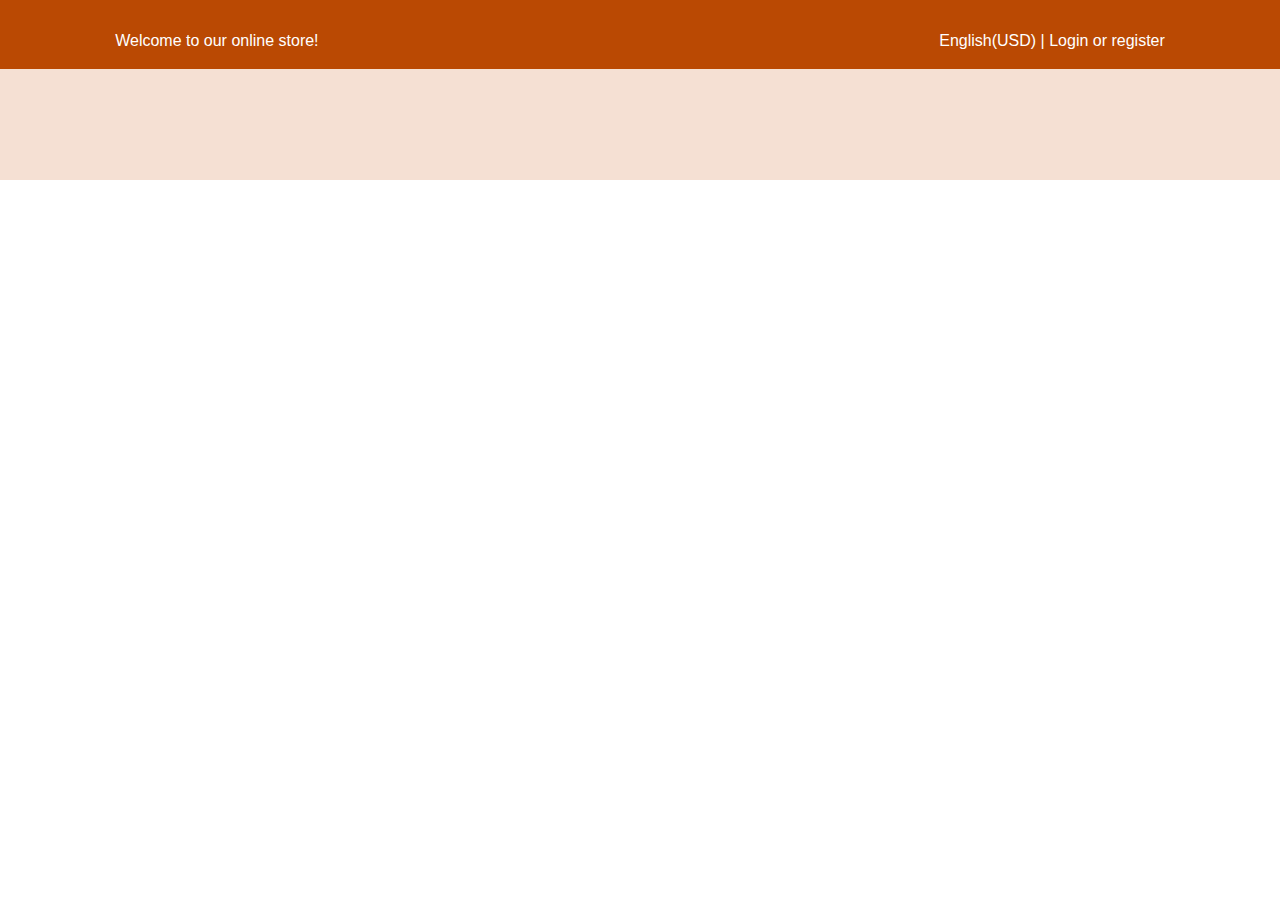
<file: Paradise Essence/codigo/index.html>
<!DOCTYPE html>
<html lang="pt-br">
<head>
    <meta charset="UTF-8">
    <meta name="viewport" content="width=device-width, initial-scale=1.0">
    <title>Paradise Essence</title>
    <link rel="stylesheet" href="style.css">
    <link rel="stylesheet" href="https://fonts.googleapis.com/icon?family=Material+Icons">
    <link rel="shortcuteicon" href="favicon.ico" type="image/x-icon">
</head>
<body>
    <div class="header">
        <p class="one">Welcome to our online store!</p>
        <p class="one">English(USD) | Login or register</p>
        </div>
    <header>
       <img
        
    </header>
    <main>
    </main>
</body>
</html>
</file>
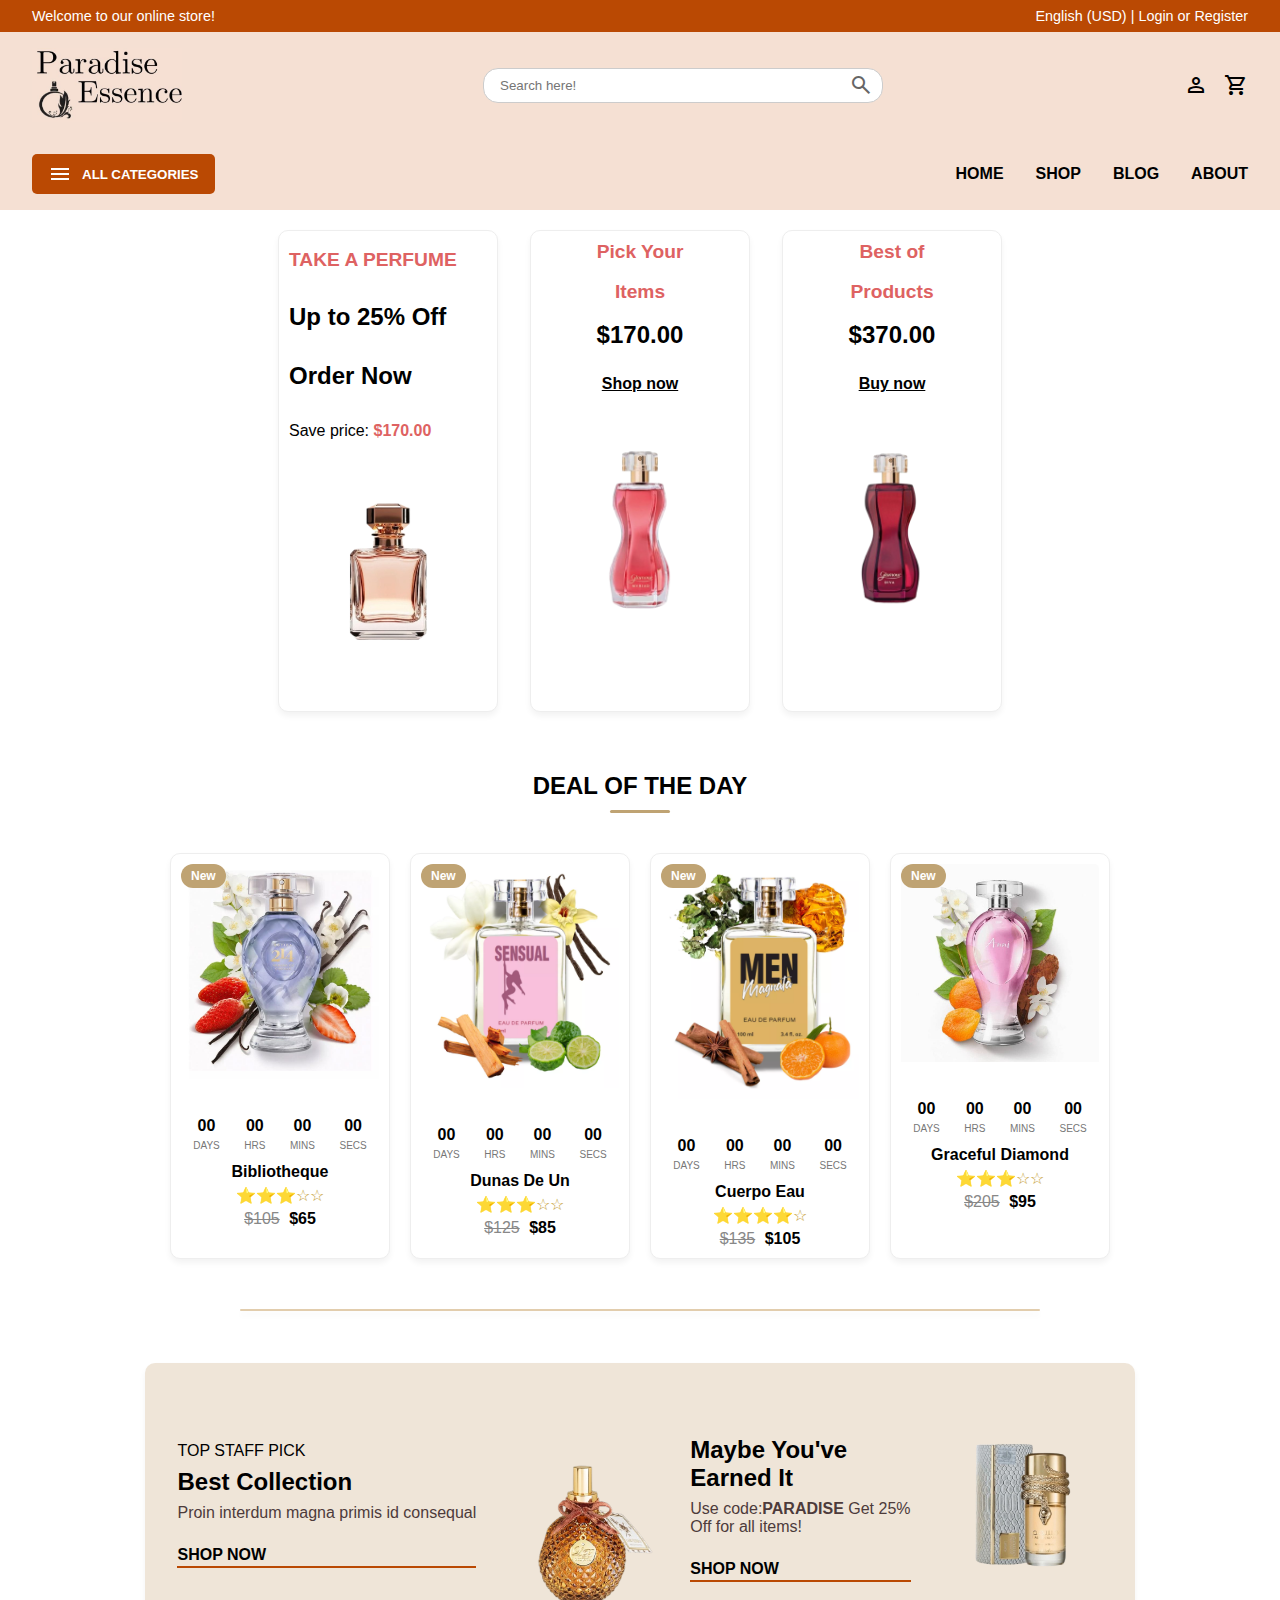
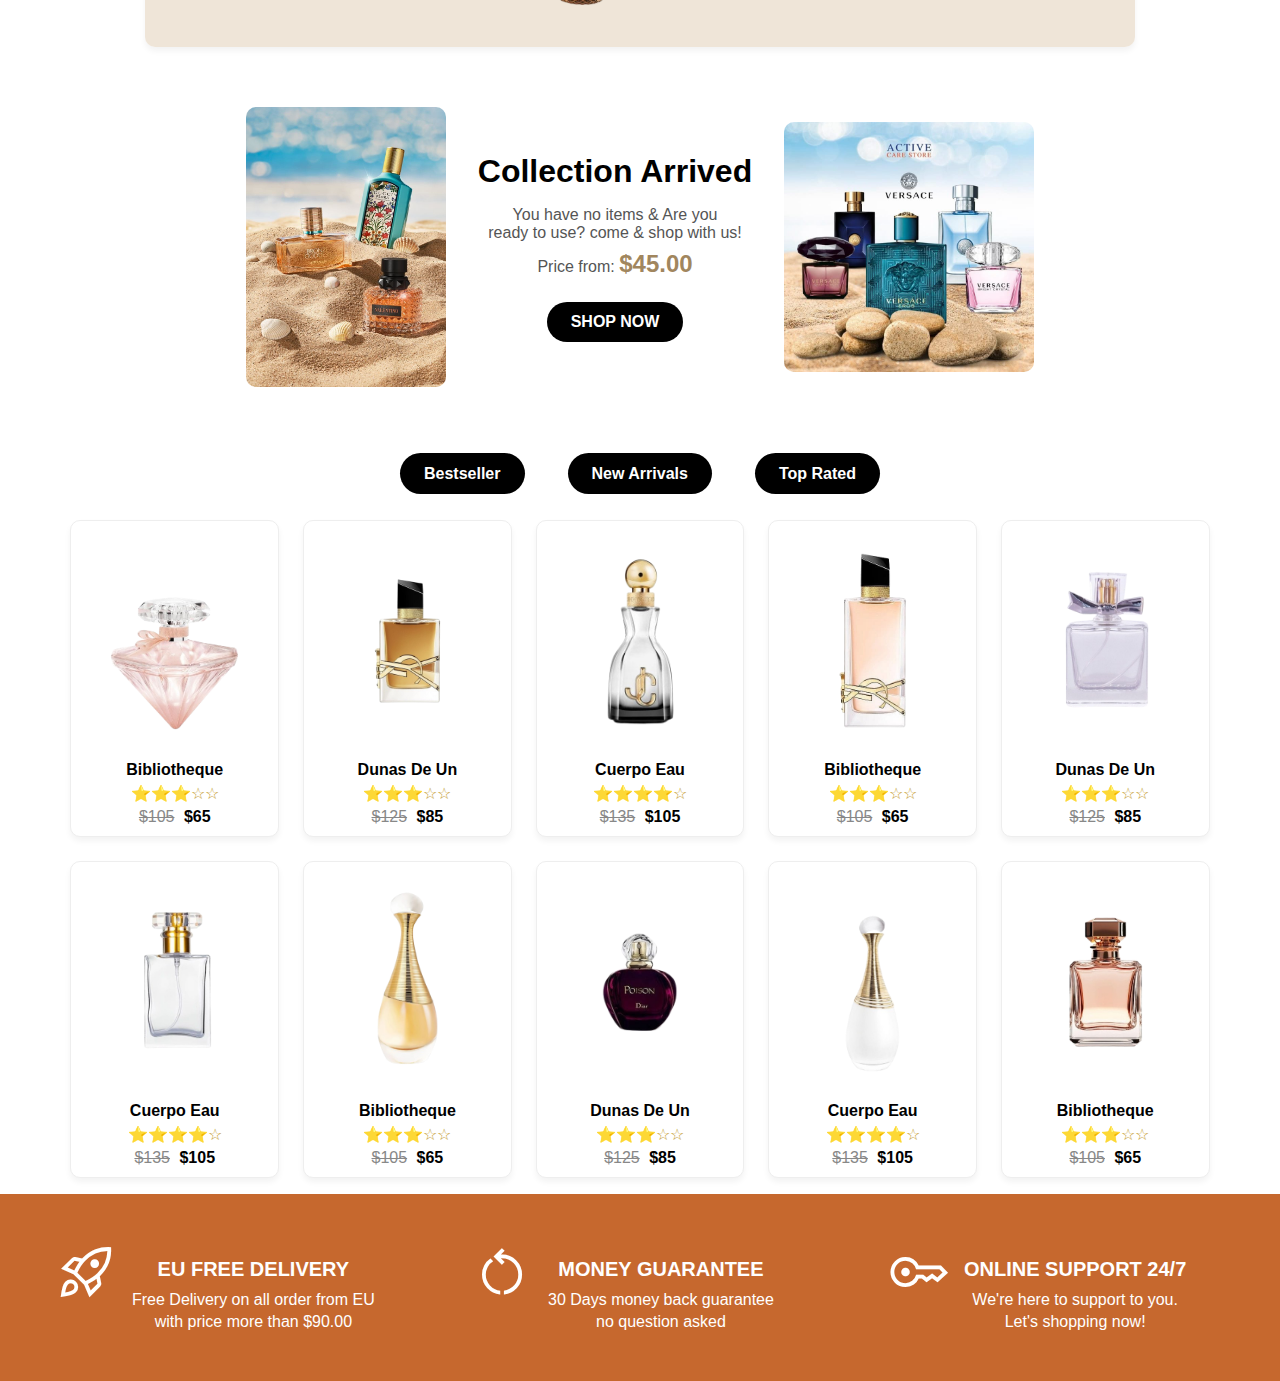
<file: Paradise Essence/projeto/codigo/index.html>
<!DOCTYPE html>
<html lang="pt-br">
<head>
  <meta charset="UTF-8" />
  <meta name="viewport" content="width=device-width, initial-scale=1.0" />
  <title>Paradise Essence</title>
  <link rel="stylesheet" href="style.css" />
  <link href="https://fonts.googleapis.com/css2?family=Material+Symbols+Outlined" rel="stylesheet" />
  <link rel="shortcut icon" href="./mídia/Imagem_do_WhatsApp_de_2025-03-21_à_s__13.07.12_aad4d9e0-removebg-preview.png" />
</head>
<body>
  <!-- Top Bar -->
  <div id="top-bar">
    <p>Welcome to our online store!</p>
    <p>English (USD) | Login or Register</p>
  </div>

  <!-- Header -->
  <header>
    <div class="header-content">
      <img src="mídia/logo.jpg" alt="Logo" class="logo" />
      <div class="search-container">
        <input type="search" id="search" placeholder="Search here!" />
        <span class="material-symbols-outlined icon">search</span>
      </div>
      <div class="icons-nav">
        <span class="material-symbols-outlined icons-nav">person</span>
        <span class="material-symbols-outlined icons-nav">shopping_cart</span>
      </div>
    </div>
  </header>

  <!-- Navegação -->
  <nav id="nav">
    <div id="all-cat">
      <button>
        <img id="menu-1" src="./mídia/menu_24dp_FFFFFF_FILL0_wght400_GRAD0_opsz24.png" alt="Menu" />
        <p class="two">ALL CATEGORIES</p>
      </button>
    </div>
    <ul id="list">
      <li><a class="three" href="index.html">HOME</a></li>
      <li><a class="three" href="SHOP.html">SHOP</a></li>
      <li><a class="three" href="BLOG.html">BLOG</a></li>
      <li><a class="three" href="#">ABOUT</a></li>
    </ul>
  </nav>

  <!-- Produtos -->
  <main>
    <section class="produtos-container">
        <div class="produto-grande produto-card">
          <p class="four">TAKE A PERFUME</p>
          <p class="five">Up to 25% Off</p>
          <p class="five">Order Now</p>
          <p class="six">Save price: <span class="valor-destaque">$170.00</span></p>
          <img src="./mídia/perfume-removebg-preview.png" alt="Perfume 1">
        </div>
      
          <div class="produto-card">
            <p class="eight">Pick Your</p>
            <br>
            <p class="eight">Items</p>
            <br>
            <p class="nine">$170.00</p>
            <br>
            <a class="ten" href="#">Shop now</a>
            <img src="./mídia/Imagem_do_WhatsApp_de_2025-04-11_à_s__21.47.58_70a96490-removebg-preview.png" alt="Perfume 2">
          </div>
          <div class="produto-card">
            <p class="nine-1">Best of</p>
            <br>
            <p class="nine-1">Products</p>
            <br>
            <p class="nine">$370.00</p>
            <br>
            <a class="ten" href="#">Buy now</a>
            <img src="./mídia/Imagem_do_WhatsApp_de_2025-04-11_à_s__18.59.30_c51cd992-removebg-preview.png" alt="Perfume 3">
          
        </div>
      </section>
      <div id="dftd"><p>DEAL OF THE DAY</p></div>

      <section id="cont-2">
        <div class="produto-card">
          <span class="selo-new">New</span>
          <img src="mídia/perfume6.jpg" alt="Perfume 1">
          <div class="contador">
            <div><strong>00</strong><span>DAYS</span></div>
            <div><strong>00</strong><span>HRS</span></div>
            <div><strong>00</strong><span>MINS</span></div>
            <div><strong>00</strong><span>SECS</span></div>
          </div>
          <p class="nome-produto">Bibliotheque</p>
          <div class="avaliacao">⭐⭐⭐☆☆</div>
          <div class="preco">
            <span class="preco-antigo">$105</span>
            <span class="preco-desconto">$65</span>
          </div>
        </div>
      
        <div class="produto-card">
          <span class="selo-new">New</span>
          <img src="./mídia/perfume2.jpg" alt="Perfume 2">
          <div class="contador">
            <div><strong>00</strong><span>DAYS</span></div>
            <div><strong>00</strong><span>HRS</span></div>
            <div><strong>00</strong><span>MINS</span></div>
            <div><strong>00</strong><span>SECS</span></div>
          </div>
          <p class="nome-produto">Dunas De Un</p>
          <div class="avaliacao">⭐⭐⭐☆☆</div>
          <div class="preco">
            <span class="preco-antigo">$125</span>
            <span class="preco-desconto">$85</span>
          </div>
        </div>
      
        <div class="produto-card">
          <span class="selo-new">New</span>
          <img src="./mídia/perfume5.jpg" alt="Perfume 3">
          <div class="contador">
            <div><strong>00</strong><span>DAYS</span></div>
            <div><strong>00</strong><span>HRS</span></div>
            <div><strong>00</strong><span>MINS</span></div>
            <div><strong>00</strong><span>SECS</span></div>
          </div>
          <p class="nome-produto">Cuerpo Eau</p>
          <div class="avaliacao">⭐⭐⭐⭐☆</div>
          <div class="preco">
            <span class="preco-antigo">$135</span>
            <span class="preco-desconto">$105</span>
          </div>
        </div>
      
        <div class="produto-card">
          <span class="selo-new">New</span>
          <img src="./mídia/perfume4.jpg" alt="Perfume 4">
          <div class="contador">
            <div><strong>00</strong><span>DAYS</span></div>
            <div><strong>00</strong><span>HRS</span></div>
            <div><strong>00</strong><span>MINS</span></div>
            <div><strong>00</strong><span>SECS</span></div>
          </div>
          <p class="nome-produto">Graceful Diamond</p>
          <div class="avaliacao">⭐⭐⭐☆☆</div>
          <div class="preco">
            <span class="preco-antigo">$205</span>
            <span class="preco-desconto">$95</span>
          </div>
        </div>
      </section>
      <section id="cont-3">
        <div class="card">
          <div class="card-texto">
            <span class="Destaque">TOP STAFF PICK</span>
            <h2 class="titulo">Best Collection</h2>
            <p class="descricao">Proin interdum magna primis id consequal</p>
            <a href="#" class="botao">SHOP NOW</a>
          </div>
          <div class="card-imagem">
            <img src="mídia/bedperfume1.png" alt="Perfume">
          </div>
          <div class="card-1">
          <div class="card-texto">
             <span class="Destaque"</span>
             <h2 class="titulo">Maybe You've<br>Earned It</h2>
             <p class="descricao">Use code:<strong>PARADISE</strong>
             Get 25%<br>Off for all items!</p>
             <a href="#" class="botao">SHOP NOW</a>
          </div>
          </div>
          <div class="card-imagem-1">
            <img src="mídia/bedperfume2.png" alt="perfume">
          </div>
          </div>
        </section>
        <section id="cont-4">
          <div class="content">
            <img src="mídia/banner.perfumes.jpg" alt="perfume" class="img-left">
        
            <div class="text-center">
              <h2 class="titulo-1">Collection Arrived</h2>
              <p class="descricao-1">You have no items & Are you <br> ready to use? come & shop with us!</p>
              <p class="descricao-1">Price from: <strong class="price">$45.00</strong></p>
              <a href="#" class="botao-1">SHOP NOW</a>
            </div>
        
            <img src="mídia/banner.perfumes2.jpg" alt="perfume" class="img-right">
          </div>
        </section>
        
        <div id="button">
          <a href="#" class="botao-2">Bestseller</a>
          <a href="#" class="botao-2">New Arrivals</a>
          <a href="#" class="botao-2">Top Rated</a>
        </div>

        <section id="cont-5">
          <div class="produto-card-1">
            <img src="mídia/perf1-removebg-preview.png" alt="Perfume 1">
            <p class="nome-produto">Bibliotheque</p>
            <div class="avaliacao">⭐⭐⭐☆☆</div>
            <div class="preco">
              <span class="preco-antigo">$105</span>
              <span class="preco-desconto">$65</span>
            </div>
          </div>
        
          <div class="produto-card-1">
            <img src="mídia/perf2-removebg-preview.png" alt="Perfume 2">
            <p class="nome-produto">Dunas De Un</p>
            <div class="avaliacao">⭐⭐⭐☆☆</div>
            <div class="preco">
              <span class="preco-antigo">$125</span>
              <span class="preco-desconto">$85</span>
            </div>
          </div>
        
          <div class="produto-card-1">
            <img src="mídia/perf3-removebg-preview (1).png" alt="Perfume 3">
            <p class="nome-produto">Cuerpo Eau</p>
            <div class="avaliacao">⭐⭐⭐⭐☆</div>
            <div class="preco">
              <span class="preco-antigo">$135</span>
              <span class="preco-desconto">$105</span>
            </div>
          </div>
          <div class="produto-card-1">
            <img src="mídia/perf4-removebg-preview.png" alt="Perfume 1">
            <p class="nome-produto">Bibliotheque</p>
            <div class="avaliacao">⭐⭐⭐☆☆</div>
            <div class="preco">
              <span class="preco-antigo">$105</span>
              <span class="preco-desconto">$65</span>
            </div>
          </div>
        
          <div class="produto-card-1">
            <img src="mídia/perf5-removebg-preview.png" alt="Perfume 2">
            <p class="nome-produto">Dunas De Un</p>
            <div class="avaliacao">⭐⭐⭐☆☆</div>
            <div class="preco">
              <span class="preco-antigo">$125</span>
              <span class="preco-desconto">$85</span>
            </div>
          </div>
        
          <div class="produto-card-1">
            <img src="mídia/perf6-removebg-preview.png" alt="Perfume 3">
            <p class="nome-produto">Cuerpo Eau</p>
            <div class="avaliacao">⭐⭐⭐⭐☆</div>
            <div class="preco">
              <span class="preco-antigo">$135</span>
              <span class="preco-desconto">$105</span>
            </div>
          </div>
            <div class="produto-card-1">
              <img src="mídia/perf7-removebg-preview.png" alt="Perfume 1">
              <p class="nome-produto">Bibliotheque</p>
              <div class="avaliacao">⭐⭐⭐☆☆</div>
              <div class="preco">
                <span class="preco-antigo">$105</span>
                <span class="preco-desconto">$65</span>
              </div>
            </div>
          
            <div class="produto-card-1">
              <img src="mídia/perf8-removebg-preview (1).png" alt="Perfume 2">
              <p class="nome-produto">Dunas De Un</p>
              <div class="avaliacao">⭐⭐⭐☆☆</div>
              <div class="preco">
                <span class="preco-antigo">$125</span>
                <span class="preco-desconto">$85</span>
              </div>
            </div>
          
            <div class="produto-card-1">
            
              <img src="mídia/perf9-removebg-preview.png" alt="Perfume 3">
              <p class="nome-produto">Cuerpo Eau</p>
              <div class="avaliacao">⭐⭐⭐⭐☆</div>
              <div class="preco">
                <span class="preco-antigo">$135</span>
                <span class="preco-desconto">$105</span>
              </div>
            </div>
            
            <div class="produto-card-1">
              <img src="mídia/perfume-removebg-preview.png" alt="Perfume 1">
              <p class="nome-produto">Bibliotheque</p>
              <div class="avaliacao">⭐⭐⭐☆☆</div>
              <div class="preco">
                <span class="preco-antigo">$105</span>
                <span class="preco-desconto">$65</span>
              </div>
            </div>
      </section>
      <section id="informacoes">
        <div class="info">
          <div class="info-1">
            <div class="icons">
              <span class="material-symbols-outlined" class="rocket">rocket_launch</span>
            </div>
            <div class="info-text">
            <h3 class="titulo-2">EU FREE DELIVERY</h3>
            <p class="descricao-2">Free Delivery on all order from EU <br> with price more than $90.00</p>
            </div>
          </div>
          <div class="info-1">
            <div class="icons">
              <span class="material-symbols-outlined" class="rocket">restart_alt</span>
            </div>
            <div class="info-text">
            <h3 class="titulo-2">MONEY GUARANTEE</h3>
            <p class="descricao-2">30 Days money back guarantee <br> no question asked</p>
            </div>
          </div>
          <div class="info-1">
            <div class="icons">
              <span class="material-symbols-outlined" class="rocket">key</span>
            </div>
            <div class="onfo-text">
            <h3 class="titulo-2">ONLINE SUPPORT 24/7</h3>
            <p class="descricao-2">We're here to support to you. <br> Let's shopping now!</p>
            </div>
          </div>
        </div>
      </section>
  </div>
  </main>
</body>
</html>
</file>
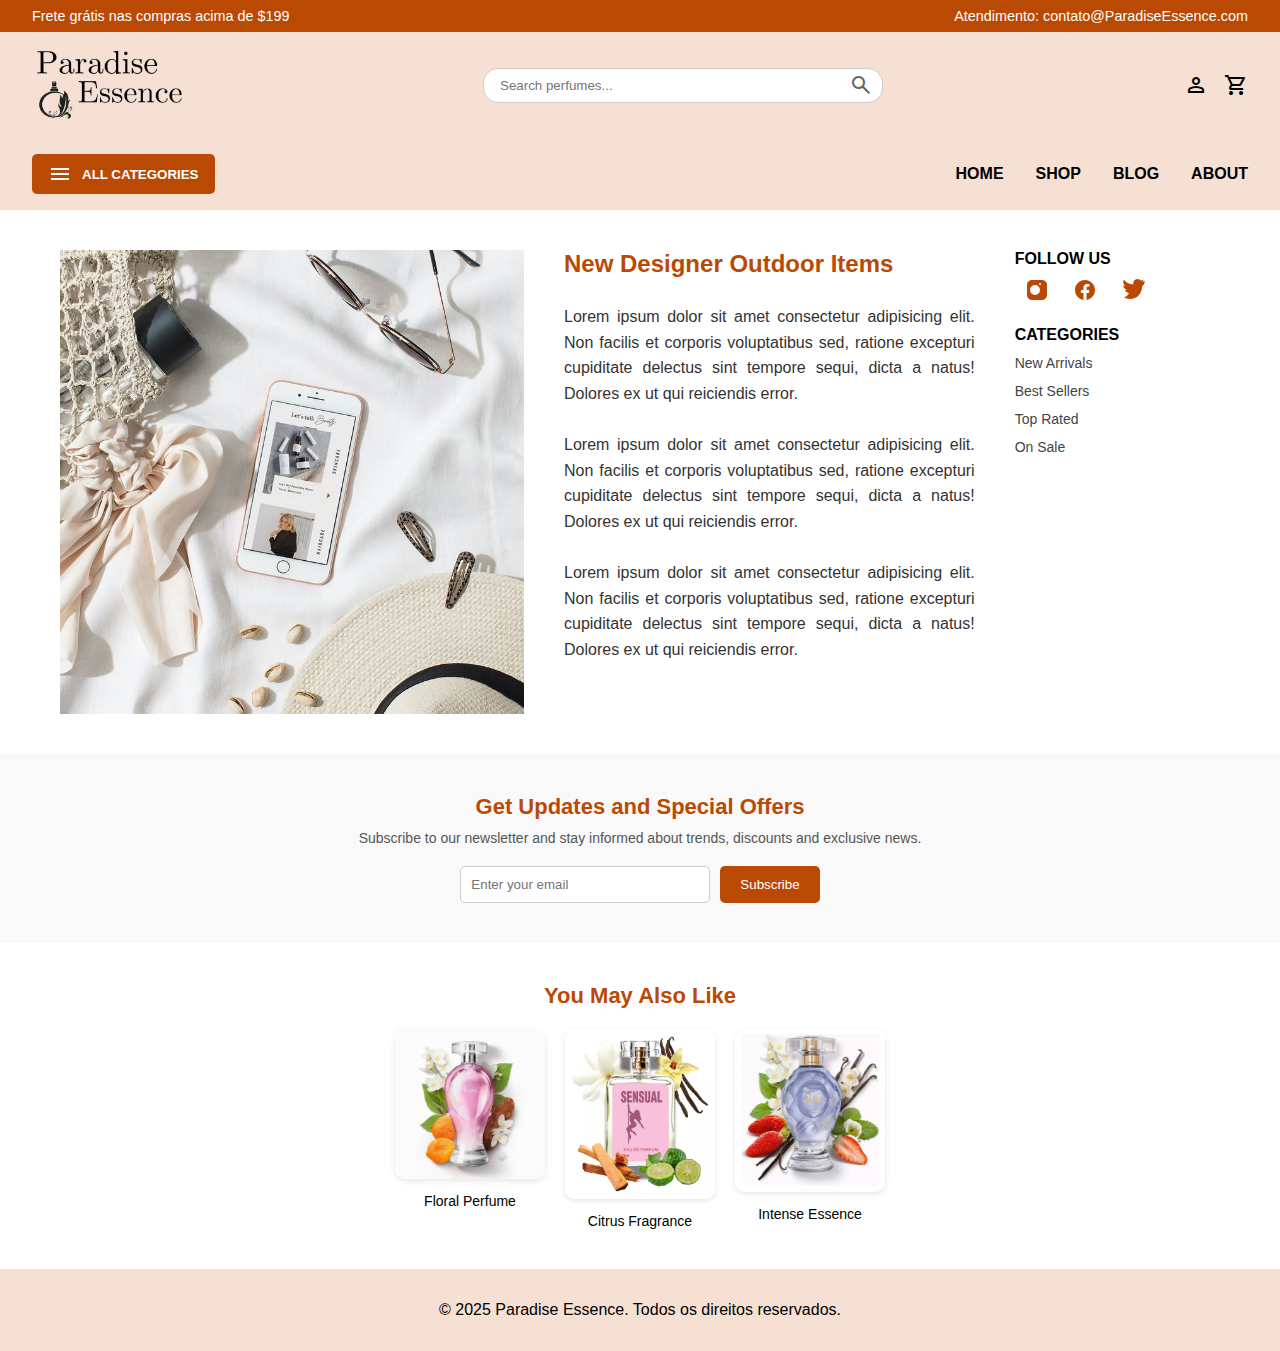
<file: Paradise Essence/projeto/codigo/BLOG.html>
<!DOCTYPE html>
<html lang="pt-br">
<head>
  <meta charset="UTF-8">
  <meta name="viewport" content="width=device-width, initial-scale=1.0">
  <link href="https://fonts.googleapis.com/css2?family=Material+Symbols+Outlined" rel="stylesheet" />
  <title>Shop | Paradise Essence </title>
  <link rel="stylesheet" href="style.css">
</head>
<body>

  <!-- Top Bar -->
  <div id="top-bar">
    <span>Frete grátis nas compras acima de $199</span>
    <span>Atendimento: contato@ParadiseEssence.com</span>
  </div>

  <!-- Cabeçalho -->
  <header>
    <div class="header-content">
      <img src="mídia/logo.jpg" alt="Logo da Loja" class="logo">
      <div class="search-container">
        <input type="text" id="search" placeholder="Search perfumes...">
        <span class="material-symbols-outlined icon">search</span>
      </div>
      <div class="icons-nav">
        <span class="material-symbols-outlined icons-nav">person</span>
        <span class="material-symbols-outlined icons-nav">shopping_cart</span>
      </div>
    </div>
  </header>

  <!-- Navegação -->
  <nav id="nav">
    <div id="all-cat">
      <button>
        <img id="menu-1" src="./mídia/menu_24dp_FFFFFF_FILL0_wght400_GRAD0_opsz24.png" alt="Menu" />
        <p class="two">ALL CATEGORIES</p>
      </button>
    </div>
    <ul id="list">
        <li><a class="three" href="index.html">HOME</a></li>
        <li><a class="three" href="SHOP.html">SHOP</a></li>
        <li><a class="three" href="#">BLOG</a></li>
        <li><a class="three" href="#">ABOUT</a></li>
    </ul>
  </nav>
  
  <main>
    <section class="content-wrapper">

      <img class="img-blog" src="mídia/banner.blog.jpg" alt="">

      <div class="text-about">
        <h2 style="color: #BA4903;">New Designer Outdoor Items</h2>
        <p class="text">
            <br>
          Lorem ipsum dolor sit amet consectetur adipisicing elit. Non facilis et corporis voluptatibus sed, ratione excepturi cupiditate delectus sint tempore sequi, dicta a natus! Dolores ex ut qui reiciendis error.
          <br /><br />
          Lorem ipsum dolor sit amet consectetur adipisicing elit. Non facilis et corporis voluptatibus sed, ratione excepturi cupiditate delectus sint tempore sequi, dicta a natus! Dolores ex ut qui reiciendis error.
          <br /><br />
          Lorem ipsum dolor sit amet consectetur adipisicing elit. Non facilis et corporis voluptatibus sed, ratione excepturi cupiditate delectus sint tempore sequi, dicta a natus! Dolores ex ut qui reiciendis error.
        </p>
      </div>

      <aside class="sidebar">
        <div class="redes-sociais">
          <h2>FOLLOW US</h2>
          <a href="#"><a href="https://instagram.com/yourprofile" target="_blank" aria-label="Instagram">
            <svg xmlns="http://www.w3.org/2000/svg" width="24" height="24" fill="#BA4903" viewBox="0 0 24 24">
              <path d="M7 2C4.243 2 2 4.243 2 7v10c0 2.757 2.243 5 5 5h10c2.757 0 5-2.243 5-5V7c0-2.757-2.243-5-5-5H7zm8 3a1 1 0 110 2 1 1 0 010-2zm-5 2a5 5 0 110 10 5 5 0 010-10z"/>
            </svg>
          </a>
          
          <a href="#"><a href="https://facebook.com/yourprofile" target="_blank" aria-label="facebook">
            <svg xmlns="http://www.w3.org/2000/svg" width="24" height="24" fill="#BA4903" viewBox="0 0 24 24">
                <path d="M22 12c0-5.523-4.477-10-10-10S2 6.477 2 12c0 5.012 3.675 9.15 8.438 9.876v-6.987h-2.54v-2.89h2.54V9.845c0-2.506 1.492-3.89 3.777-3.89 1.094 0 2.238.195 2.238.195v2.46h-1.26c-1.243 0-1.63.772-1.63 1.562v1.875h2.773l-.443 2.89h-2.33v6.987C18.325 21.15 22 17.012 22 12z"/>
              </svg>              
          </a>
          
          <a href="#"><a href="https://twitter.com/yourprofile" target="_blank" aria-label="twitter">
            <svg xmlns="http://www.w3.org/2000/svg" width="24" height="24" fill="#BA4903" viewBox="0 0 24 24">
                <path d="M23 3a10.9 10.9 0 01-3.14.86 4.48 4.48 0 001.97-2.48 9.04 9.04 0 01-2.83 1.08 4.51 4.51 0 00-7.69 4.11 12.84 12.84 0 01-9.33-4.73 4.51 4.51 0 001.4 6.02 4.48 4.48 0 01-2.04-.56v.06a4.51 4.51 0 003.6 4.42 4.48 4.48 0 01-2.03.08 4.51 4.51 0 004.21 3.12A9.03 9.03 0 012 19.54 12.73 12.73 0 008.29 21c7.55 0 11.68-6.25 11.68-11.67 0-.18-.01-.36-.02-.53A8.18 8.18 0 0023 3z"/>
              </svg>              
          </a>
          
        </div>

        <div class="categories">
          <h2>CATEGORIES</h2>
          <ul>
            <li><a href="#">New Arrivals</a></li>
            <li><a href="#">Best Sellers</a></li>
            <li><a href="#">Top Rated</a></li>
            <li><a href="#">On Sale</a></li>
          </ul>
        </div>
      </aside>

    </section>

</section>
<section class="newsletter">
    <h2>Get Updates and Special Offers</h2>
    <p>Subscribe to our newsletter and stay informed about trends, discounts and exclusive news.</p>
    <form>
      <input type="email" placeholder="Enter your email" required>
      <button type="submit">Subscribe</button>
    </form>
</section>
<section class="suggestions">
<h2>You May Also Like</h2>
<div class="suggestions-container">
  <div class="item">
    <img src="mídia/perfume4.jpg" alt="Floral Perfume">
    <p>Floral Perfume</p>
  </div>
  <div class="item">
    <img src="mídia/perfume2.jpg" alt="Citrus Fragrance">
    <p>Citrus Fragrance</p>
  </div>
  <div class="item">
    <img src="mídia/perfume6.jpg" alt="Intense Essence">
    <p>Intense Essence</p>
  </div>
</div>
</section>

</main>


<footer style="text-align:center; padding: 2rem; background-color:#F6E0D3;">
<p>&copy; 2025 Paradise Essence. Todos os direitos reservados.</p>
</footer>

  </main>

</body>
</html>
</file>
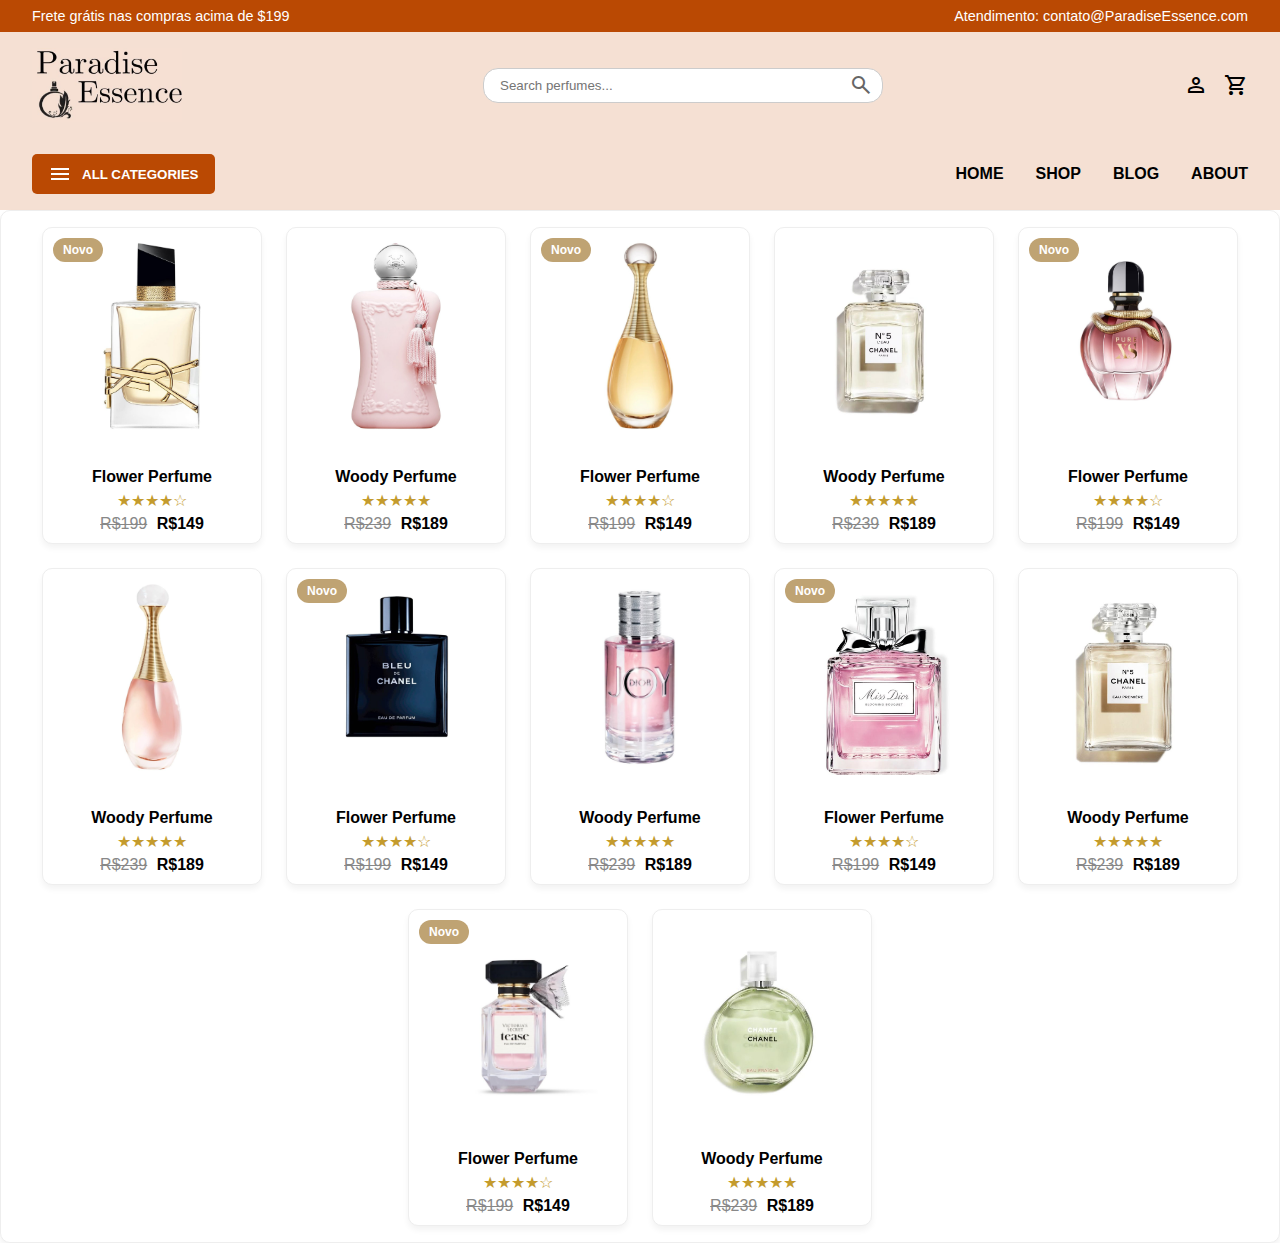
<file: Paradise Essence/projeto/codigo/SHOP.html>
<!DOCTYPE html>
<html lang="pt-br">
<head>
  <meta charset="UTF-8">
  <meta name="viewport" content="width=device-width, initial-scale=1.0">
  <link href="https://fonts.googleapis.com/css2?family=Material+Symbols+Outlined" rel="stylesheet" />
  <title>Shop | Loja de Perfumes</title>
  <link rel="stylesheet" href="style.css">
</head>
<body>

  <!-- Top Bar -->
  <div id="top-bar">
    <span>Frete grátis nas compras acima de $199</span>
    <span>Atendimento: contato@ParadiseEssence.com</span>
  </div>

  <!-- Cabeçalho -->
  <header>
    <div class="header-content">
      <img src="mídia/logo.jpg" alt="Logo da Loja" class="logo">
      <div class="search-container">
        <input type="text" id="search" placeholder="Search perfumes...">
        <span class="material-symbols-outlined icon">search</span>
      </div>
      <div class="icons-nav">
        <span class="material-symbols-outlined icons-nav">person</span>
        <span class="material-symbols-outlined icons-nav">shopping_cart</span>
      </div>
    </div>
  </header>

  <!-- Navegação -->
  <nav id="nav">
    <div id="all-cat">
      <button>
        <img id="menu-1" src="./mídia/menu_24dp_FFFFFF_FILL0_wght400_GRAD0_opsz24.png" alt="Menu" />
        <p class="two">ALL CATEGORIES</p>
      </button>
    </div>
    <ul id="list">
        <li><a class="three" href="index.html">HOME</a></li>
        <li><a class="three" href="SHOP.html">SHOP</a></li>
        <li><a class="three" href="BLOG.html">BLOG</a></li>
        <li><a class="three" href="#">ABOUT</a></li>
    </ul>
  </nav>

  <!-- Conteúdo Principal -->
  <main>
    <section id="cont-5" class="produto-card-1">
      <div class="produto-card">
        <span class="selo-new">Novo</span>
        <img src="mídia/perfumeshop1.jpg" alt="Perfume 1">
        <p class="nome-produto">Flower Perfume</p>
        <div class="avaliacao">★★★★☆</div>
        <div class="preco">
          <span class="preco-antigo">R$199</span>
          <span class="preco-desconto">R$149</span>
        </div>
      </div>

      <div class="produto-card">
        <img src="mídia/perfumeshop2.jpg" alt="Perfume 2">
        <p class="nome-produto">Woody Perfume</p>
        <div class="avaliacao">★★★★★</div>
        <div class="preco">
          <span class="preco-antigo">R$239</span>
          <span class="preco-desconto">R$189</span>
        </div>
      </div>

      <div class="produto-card">
        <span class="selo-new">Novo</span>
        <img src="mídia/perfumeshop3.jpg" alt="Perfume 1">
        <p class="nome-produto">Flower Perfume</p>
        <div class="avaliacao">★★★★☆</div>
        <div class="preco">
          <span class="preco-antigo">R$199</span>
          <span class="preco-desconto">R$149</span>
        </div>
      </div>

      <div class="produto-card">
        <img src="mídia/perfumeshop4.jpg" alt="Perfume 2">
        <p class="nome-produto">Woody Perfume</p>
        <div class="avaliacao">★★★★★</div>
        <div class="preco">
          <span class="preco-antigo">R$239</span>
          <span class="preco-desconto">R$189</span>
        </div>
      </div>

      <div class="produto-card">
        <span class="selo-new">Novo</span>
        <img src="mídia/perfumeshop5.jpg" alt="Perfume 1">
        <p class="nome-produto">Flower Perfume</p>
        <div class="avaliacao">★★★★☆</div>
        <div class="preco">
          <span class="preco-antigo">R$199</span>
          <span class="preco-desconto">R$149</span>
        </div>
      </div>

      <div class="produto-card">
        <img src="mídia/perfumeshop6.jpg" alt="Perfume 2">
        <p class="nome-produto">Woody Perfume</p>
        <div class="avaliacao">★★★★★</div>
        <div class="preco">
          <span class="preco-antigo">R$239</span>
          <span class="preco-desconto">R$189</span>
        </div>
      </div>


      <div class="produto-card">
        <span class="selo-new">Novo</span>
        <img src="mídia/perfumeshop7.jpg" alt="Perfume 1">
        <p class="nome-produto">Flower Perfume</p>
        <div class="avaliacao">★★★★☆</div>
        <div class="preco">
          <span class="preco-antigo">R$199</span>
          <span class="preco-desconto">R$149</span>
        </div>
      </div>

      <div class="produto-card">
        <img src="mídia/perfumeshop8.jpg" alt="Perfume 2">
        <p class="nome-produto">Woody Perfume</p>
        <div class="avaliacao">★★★★★</div>
        <div class="preco">
          <span class="preco-antigo">R$239</span>
          <span class="preco-desconto">R$189</span>
        </div>
      </div>

      <div class="produto-card">
        <span class="selo-new">Novo</span>
        <img src="mídia/perfumeshop9.jpg" alt="Perfume 1">
        <p class="nome-produto">Flower Perfume</p>
        <div class="avaliacao">★★★★☆</div>
        <div class="preco">
          <span class="preco-antigo">R$199</span>
          <span class="preco-desconto">R$149</span>
        </div>
      </div>

      <div class="produto-card">
        <img src="mídia/perfumeshop10.jpg" alt="Perfume 2">
        <p class="nome-produto">Woody Perfume</p>
        <div class="avaliacao">★★★★★</div>
        <div class="preco">
          <span class="preco-antigo">R$239</span>
          <span class="preco-desconto">R$189</span>
        </div>
      </div>

      <div class="produto-card">
        <span class="selo-new">Novo</span>
        <img src="mídia/perfumeshop11.jpg" alt="Perfume 1">
        <p class="nome-produto">Flower Perfume</p>
        <div class="avaliacao">★★★★☆</div>
        <div class="preco">
          <span class="preco-antigo">R$199</span>
          <span class="preco-desconto">R$149</span>
        </div>
      </div>

      <div class="produto-card">
        <img src="mídia/perfumeshop12.jpg" alt="Perfume 2">
        <p class="nome-produto">Woody Perfume</p>
        <div class="avaliacao">★★★★★</div>
        <div class="preco">
          <span class="preco-antigo">R$239</span>
          <span class="preco-desconto">R$189</span>
        </div>
      </div>

      
  
</body>
</html>
</file>
<file: Paradise Essence/codigo/style.css>
*{
    padding:0;
    margin:0;
    text-decoration: none;
    list-style: none;
    font-family: helvetica;
    outline: none; border:none;
    transition: .2s linear;

}

html{
    scroll-behavior: smooth;
    scroll-padding-top: 6rem;
    overflow-x: hidden;
}

:root {
    --cor0:#4D3B3B;
    --cor1:#DE6262;
    --cor2:#FFB88C;
    --cor3:#F6E0D3;
    --cor4:#F5E0D3;
    --cor5:#BA4903;

}

body{
    margin:auto;
    text-align:center;
    
}

/* inicio - header do site */

.header{
    height:5px;
    position: fixed;
    top:0; left:0; right:0;
    background-color:#BA4903;
    padding: 2rem 9%;
    display: flex;
    justify-content: space-between;
    z-index:1000;

}

header {
    width: 100%;
    height:180px;
    background-color: #F5E0D3;
    display: flex;
    justify-content: space-between;
    position: fixed;
    top: 0; left: 0; right: 0;
    
}


.one{
  color:#fff;
}
</file>
<file: Paradise Essence/projeto/codigo/style.css>
/* Reset e Variáveis */
* {
    margin: 0;
    padding: 0;
    box-sizing: border-box;
    text-decoration: none;
    list-style: none;
    font-family: Helvetica;
  }
  
  :root {
    --cor0: #4D3B3B;
    --cor1: #DE6262;
    --cor2: #FFB88C;
    --cor3: #F6E0D3;
    --cor4: #F5E0D3;
    --cor5: #BA4903;
  }
  
  body {
    background-color: #fff;
    color: #000;
  }
  
  /* Top Bar */
  #top-bar {
    background-color: var(--cor5);
    color: white;
    padding: 0.5rem 2rem;
    display: flex;
    justify-content: space-between;
    font-size: 0.9rem;
  }
  
  /* Header */
  header {
    background-color: var(--cor4);
    padding: 1rem 2rem;
  }
  
  .header-content {
    display: flex;
    align-items: center;
    justify-content: space-between;
    flex-wrap: wrap;
  }
  
  .logo {
    width: 150px;
  }
  
  .search-container {
    flex-grow: 1;
    max-width: 400px;
    margin: 0 1rem;
    position: relative;
  }
  
  #search {
    width: 100%;
    height: 35px;
    border-radius: 15px;
    padding: 0 1rem;
    border: 1px solid #ccc;
  }
  
  .search-container .icon {
    position: absolute;
    right: 10px;
    top: 50%;
    transform: translateY(-50%);
    cursor: pointer;
    color: #666;
  }
  
  .icon-nav{
    display: flex;
    gap: 1rem;
    font-size: 1rem;
    color:#000;
  }

  .icons-nav {
    display:flex;
    align-items: center;
    gap:1rem;
  }
  
  /* Navegação */
  #nav {
    background-color: var(--cor4);
    padding: 1rem 2rem;
    display: flex;
    justify-content: space-between;
    align-items: center;
    flex-wrap: wrap;
  }
  
  #all-cat button {
    display: flex;
    align-items: center;
    background-color: var(--cor5);
    color: #fff;
    padding: 0.5rem 1rem;
    border-radius: 5px;
    border: none;
    cursor: pointer;
    font-weight: bold;
  }
  
  #menu-1 {
    width: 24px;
    margin-right: 10px;
  }
  
  #list {
    display: flex;
    gap: 2rem;
  }
  
  .three {
    color: #000;
    font-weight: bold;
    transition: color 0.3s;
  }
  
  .three:hover {
    color: var(--cor5);
  }
  
  main {
    background-color:var(--cor1)
    padding:2rem;
  }
  
  /* Produtos */
  .produtos-container {
    display:flex;
    gap: 2rem;
    justify-content: center;
    flex-wrap: wrap;
    padding:20px;
  }
  
  .produto-grande {
    width:500px;
    background-color:#F5E0D3;
    padding: 1.5rem;
    border-radius: 10px;
    display: flex;
    align-items: center;
    flex-direction:row;
    justify-content: space-between;
    gap:1rem;
    flex-wrap: wrap;
    box-shadow: 0 4px 6px rgba(0,0,0,0.1)
  }
  
  .produto-coluna {
    width:500px;
    background-color:var(--cor2);
    padding: 1.5rem;
    border-radius: 10px;
    display: flex;
    align-items: center;
    flex-direction:row;
    justify-content: space-between;
    gap:1rem;
    flex-wrap: wrap;
    box-shadow: 0 4px 6px rgba(0,0,0,0.1)
  }

  
  .produto-card {
    width: 220px;
    max-width: 100%;
    border: 1px solid #eee;
    border-radius: 10px;
    text-align: left;
    padding: 1.5rem;
    position: relative;
    background-color:#F5E0D3;
    box-shadow: 0 4px 6px rgba(0,0,0,0.05);
    flex-wrap: wrap;

  }
  
  .produto-card img {
    max-width: 100%;
    height: auto;
    padding-bottom:1.5rem;
    object-fit: contain;
  }
  
  .four, .eight, .nine-1 {
    font-size: 1.2rem;
    font-weight: bold;
    color: #DE6262;
  }
  
  .five, .nine {
    font-size: 1.5rem;
    font-weight: bold;
  }
  
  .valor-destaque {
    color: #DE6262;
    font-weight: bold;
  }
  
  .ten {
    display: inline-block;
    margin-top: 0.5rem;
    text-decoration: underline;
    font-weight: bold;
    color: #000;
  }
  
  /* Deal of the Day */
 
  #dftd {
    text-align: center;
    font-size: 24px;
    font-weight: bold;
    margin: 40px 0 20px;
    position: relative;
  }
  
  #dftd::after {
    content: '';
    display: block;
    width: 60px;
    height: 3px;
    background-color: #bfa373;
    margin: 10px auto 0;
    border-radius: 5px;
  }
  
  #cont-2 {
    display: flex;
    flex-wrap: wrap;
    gap: 20px;
    justify-content: center;
    padding: 20px;
  }
  
  .produto-card {
    width: 220px;
    border: 1px solid #eee;
    border-radius: 10px;
    text-align: center;
    padding: 10px;
    position: relative;
    background-color: #fff;
    box-shadow: 0 4px 6px rgba(0,0,0,0.05);
  }
  
  .produto-card img {
    width: 100%;
    border-radius: 5px;
  }
  
  .selo-new {
    position: absolute;
    top: 10px;
    left: 10px;
    background-color: #bfa373;
    color: white;
    padding: 5px 10px;
    border-radius: 15px;
    font-size: 12px;
    font-weight: bold;
  }
  
  .contador {
    display: flex;
    justify-content: space-around;
    margin: 10px 0;
  }
  
  .contador div {
    text-align: center;
  }
  
  .contador strong {
    display: block;
    font-size: 16px;
  }
  
  .contador span {
    font-size: 10px;
    color: #777;
  }
  
  .nome-produto {
    font-weight: bold;
    margin: 10px 0 5px;
  }
  
  .avaliacao {
    color: #c49b2d;
    font-size: 16px;
  }
  
  .preco {
    margin-top: 5px;
  }
  
  .preco-antigo {
    text-decoration: line-through;
    color: #888;
    margin-right: 5px;
  }
  
  .preco-desconto {
    color: #000;
    font-weight: bold;
  }

  /* 2 perfumes */
  
 

  #cont-3::before{
    content: '';
    display: block;
    width: 800px;
    height: 2px;
    background-color: #e2cdad;
    margin: 10px auto 20px;
    border-radius: 2px;
    box-shadow: 0 4px 6px rgba(0,0,0,0.05);
 }
  
  #cont-3{
    display:flex;
    gap: 2rem;
    justify-content: center;
    flex-wrap: wrap;
    padding:20px;
  }
 
  .card{
    margin: auto;
    display: flex;
    flex-direction:row;
    flex-wrap: wrap;
    background-color: #e8d9c5ac;
    border-radius: 10px;
    padding: 2rem;
    gap:2rem;
    max-width:1000px;
    align-items: center;
    box-shadow:  0 4px 6px rgba(0,0,0,0.05);
  }
   
 

  .card-texto {
    flex: 1;
  }

  .card-imagem img {
    width:150px;
    height:220px;
    object-fit:contain;
    margin: 0 auto;
    display: block;
  }
  
  .card-imagem-1 img {
    width:160px;
    height:220px;
    object-fit: contain;
    margin: 0 auto;
    display:block;
  }
   

  .destaque {
    color:var(--cor5);
    font-weight: bold;
    font-size:o.9rem;
    letter-spacing: 1px;
    text-transform: uppercase;
  }

  .titulo {
    font-size: 1.5rem;
    color:#000;
    margin: 0.5rem 0;

  }

  .descricao {
    color:#4D3B3B;
    margin-bottom:1.5rem;;
  }

  .botao {
    font-weight: bold;
    color: #000;
    text-decoration: none;
    position: relative;
  }

  .botao::after {
    content: '';
    display: block;
    width:100%;
    height:2px;
    background-color: var(--cor5);
    margin-top: 2px;
  }
  
  /* card-4 */
  #cont-4 {
    display: flex;
    justify-content: center;
    align-items: center;
    gap: 40px;
    padding: 40px;
    background-color: #ffffff;
    flex-wrap: wrap;
  }
  
  
  
  .content {
    display: flex;
    align-items: center;
    justify-content: center;
    gap: 2rem;
    max-width: 1200px;
    margin: 0 auto;
    padding: 0 1rem;
    flex-wrap: wrap;
  }
  
  .img-left{
    width: 200px;
    height: 280px;
    border-radius:10px;
  }
  .img-right {
    width: 250px;
    height: auto;
    border-radius: 10px;
  }
  
  .text-center {
    max-width: 400px;
    text-align: center;
  }
  
  .titulo-1{
    font-size: 2rem;
    font-weight: bold;
    margin-bottom: 1rem;
  }
  
  .descricao-1{
    font-size: 1rem;
    margin-bottom: 0.5rem;
    color: #555;
  }
  
  .price {
    color: #a1865e;
    font-size: 1.5rem;
  }
  
  .botao-1{
    display: inline-block;
    margin-top: 1rem;
    background-color: black;
    color: white;
    padding: 0.7rem 1.5rem;
    text-decoration: none;
    border-radius: 30px;
    font-weight: bold;
    border: none;
  }
  
  /*links perfumes */

  #button {
    padding:10px;
    max-width: 500px;
    margin: auto;
    text-align: center;
    display:flex;
    gap:2rem;
    justify-content: space-between;
  }

   
  .botao-2{
    display: inline-block;
    margin-top: 1rem;
    background-color: black;
    color: white;
    padding: 0.7rem 1.5rem;
    text-decoration: none;
    border-radius: 30px;
    font-weight: bold;
    border: none;
  }
  
  .botao-2:hover{
    color: var(--cor2);
  }


  #cont-5 {
      display: flex;
      flex-wrap: wrap;
      justify-content:center; 
      padding: 1rem;
      gap:1.5rem;
 }
    
 .produto-card-1 {
  flex: 0 0 calc(18% - 1rem);
  box-sizing: border-box;
  border: 1px solid #eee;
  border-radius: 10px;
  text-align: center;
  padding: 10px;
  background-color: #fff;
  box-shadow: 0 4px 6px rgba(0,0,0,0.05);
}

  
  .produto-card-1 img {
    width: 100%;
    height:220px;
    object-fit: contain;
    display:block;
    margin: 0 auto;
   
  }

  /*informacoes bonus*/

  #informacoes {
    background-color: #ba4903d3;; 
    padding: 2rem 1rem;

  }
  
  .info{
    display: flex;
    flex-wrap: wrap;
    justify-content: center;
    align-items: flex-start;
    gap:3rem;
    max-width:1200px;
    margin:0 auto;
  }

  .info-1 {
    display:flex;
    flex: 1 1 300px;
    align-items: flex-start;
    max-width: 400px;
    background-color: transparent;
    text-align:center;
    padding:1rem;
    gap:1rem;
    padding: 1rem;
  }
  
  .icons span{
    font-weight: 10px;
    font-size: 60px;
    color:#fff;
   
  }
  
  .info-text{
    display: flex;
    flex-direction: column;
  }

  .titulo-2{
    color: #fff;
    font-size:20px;
    margin:1rem 0 0.5rem;

  }

  .descricao-2{
    color:#fff;
    font-size:16px;
    line-height:1.4;
  }

  .rocket{
    color: #fff;
  }

  /* blog - page */

.img-blog{
 max-width:40%;  

}

.content-wrapper {
  display: flex;
  max-width: 1200px;
  margin: 40px auto;
  gap: 40px;            
  padding: 0 20px;
  align-items: flex-start;
}

/* Texto principal */
.text-about {
  flex: 2;              
}

.text {
  font-family: Helvetica, sans-serif;
  text-align: justify;
  line-height: 1.6;
  color: #333;
}

.sidebar {
  flex: 1;              
  display: flex;
  flex-direction: column;
  gap: 40px;            
}

.sidebar h2 {
  font-size: 16px;
  color: #000000;
  margin-bottom: 10px;
  font-family: Arial, sans-serif;
}

/* Estilo redes sociais */
.redes-sociais a {
  margin-right: 10px;
}

.redes-sociais img {
  width: 28px;
  height: 28px;
  transition: opacity 0.3s;
}

.redes-sociais a:hover img {
  opacity: 0.7;
}

/* Estilo categories */
.categories ul {
  list-style: none;
  padding: 0;
}

.categories li {
  margin-bottom: 10px;
}

.categories a {
  text-decoration: none;
  color: #444;
  font-size: 14px;
}

.categories a:hover {
  color: #BA4903;
  text-decoration: underline;
}

/* Responsivo para telas pequenas */
@media (max-width: 768px) 
  .content-wrapper {
    flex-direction: column;
  }

  .sidebar {
    flex-direction: row;
    flex-wrap: wrap;
    gap: 20px;
  }

  .sidebar > div {
    flex: 1 1 45%;
  }


  /* Newsletter Section */
.newsletter {
  text-align: center;
  background-color: #f9f9f9;
  padding: 40px 20px;
  margin-top: 40px;
  font-family: Arial, sans-serif;
}

.newsletter h2 {
  color: #BA4903;
  margin-bottom: 10px;
  font-size: 22px;
}

.newsletter p {
  color: #555;
  margin-bottom: 20px;
  font-size: 14px;
}

.newsletter form {
  display: flex;
  justify-content: center;
  gap: 10px;
  flex-wrap: wrap;
}

.newsletter input[type="email"] {
  padding: 10px;
  width: 250px;
  border: 1px solid #ccc;
  border-radius: 5px;
}

.newsletter button {
  padding: 10px 20px;
  background-color: #BA4903;
  color: white;
  border: none;
  border-radius: 5px;
  cursor: pointer;
}

.newsletter button:hover {
  background-color: #a93f02;
}

/* Suggestions Section */
.suggestions {
  padding: 40px 20px;
  text-align: center;
  font-family: Arial, sans-serif;
}

.suggestions h2 {
  font-size: 22px;
  color: #BA4903;
  margin-bottom: 20px;
}

.suggestions-container {
  display: flex;
  justify-content: center;
  gap: 20px;
  flex-wrap: wrap;
}

.item {
  width: 150px;
}

.item img {
  width: 100%;
  border-radius: 10px;
  box-shadow: 0 2px 6px rgba(0,0,0,0.1);
}

.item p {
  margin-top: 10px;
  font-size: 14px;
}

.about-hero {
  display: flex;
  flex-wrap: wrap;
  align-items: center;
  padding: 40px 20px;
  gap: 30px;
  background-color: #fff;
}

.about-hero img {
  width: 100%;
  max-width: 500px;
  border-radius: 10px;
}

.about-text {
  max-width: 600px;
}

.about-text h1 {
  font-size: 32px;
  color: #BA4903;
  margin-bottom: 15px;
}

.about-text p {
  font-size: 16px;
  color: #444;
  line-height: 1.6;
  margin-bottom: 15px;
}

.our-values {
  background-color: #f9f9f9;
  padding: 40px 20px;
  text-align: center;
}

.our-values h2 {
  font-size: 28px;
  color: #BA4903;
  margin-bottom: 30px;
}

.values-container {
  display: flex;
  justify-content: center;
  flex-wrap: wrap;
  gap: 40px;
}

.value {
  max-width: 250px;
}

.value h3 {
  font-size: 20px;
  margin-bottom: 10px;
  color: #333;
}

.value p {
  font-size: 14px;
  color: #666;
}



/* Responsividade */
@media (max-width: 768px) 
  .content-wrapper {
    flex-direction: column;
  }

  .sidebar {
    flex-direction: row;
    flex-wrap: wrap;
    justify-content: space-between;
  }

  .sidebar > div {
    width: 48%;
  }

  
@media screen and (min-width: 1600px) {
  body {
    font-size: 1.1rem;
  }

  .header-content,
  #nav,
  .produtos-container,
  #cont-2,
  #cont-3,
  #cont-4,
  #cont-5,
  .content-wrapper,
  .info {
    max-width: 1400px;
    margin: 0 auto;
  }

  .produto-card,
  .produto-card-1,
  .produto-grande,
  .produto-coluna {
    transform: scale(1.1);
  }

  .card {
    max-width: 1200px;
  }

  .content {
    max-width: 1400px;
  }

  .text-about {
    font-size: 1.05rem;
  }

  .newsletter {
    padding: 60px 20px;
  }
}
</file>
